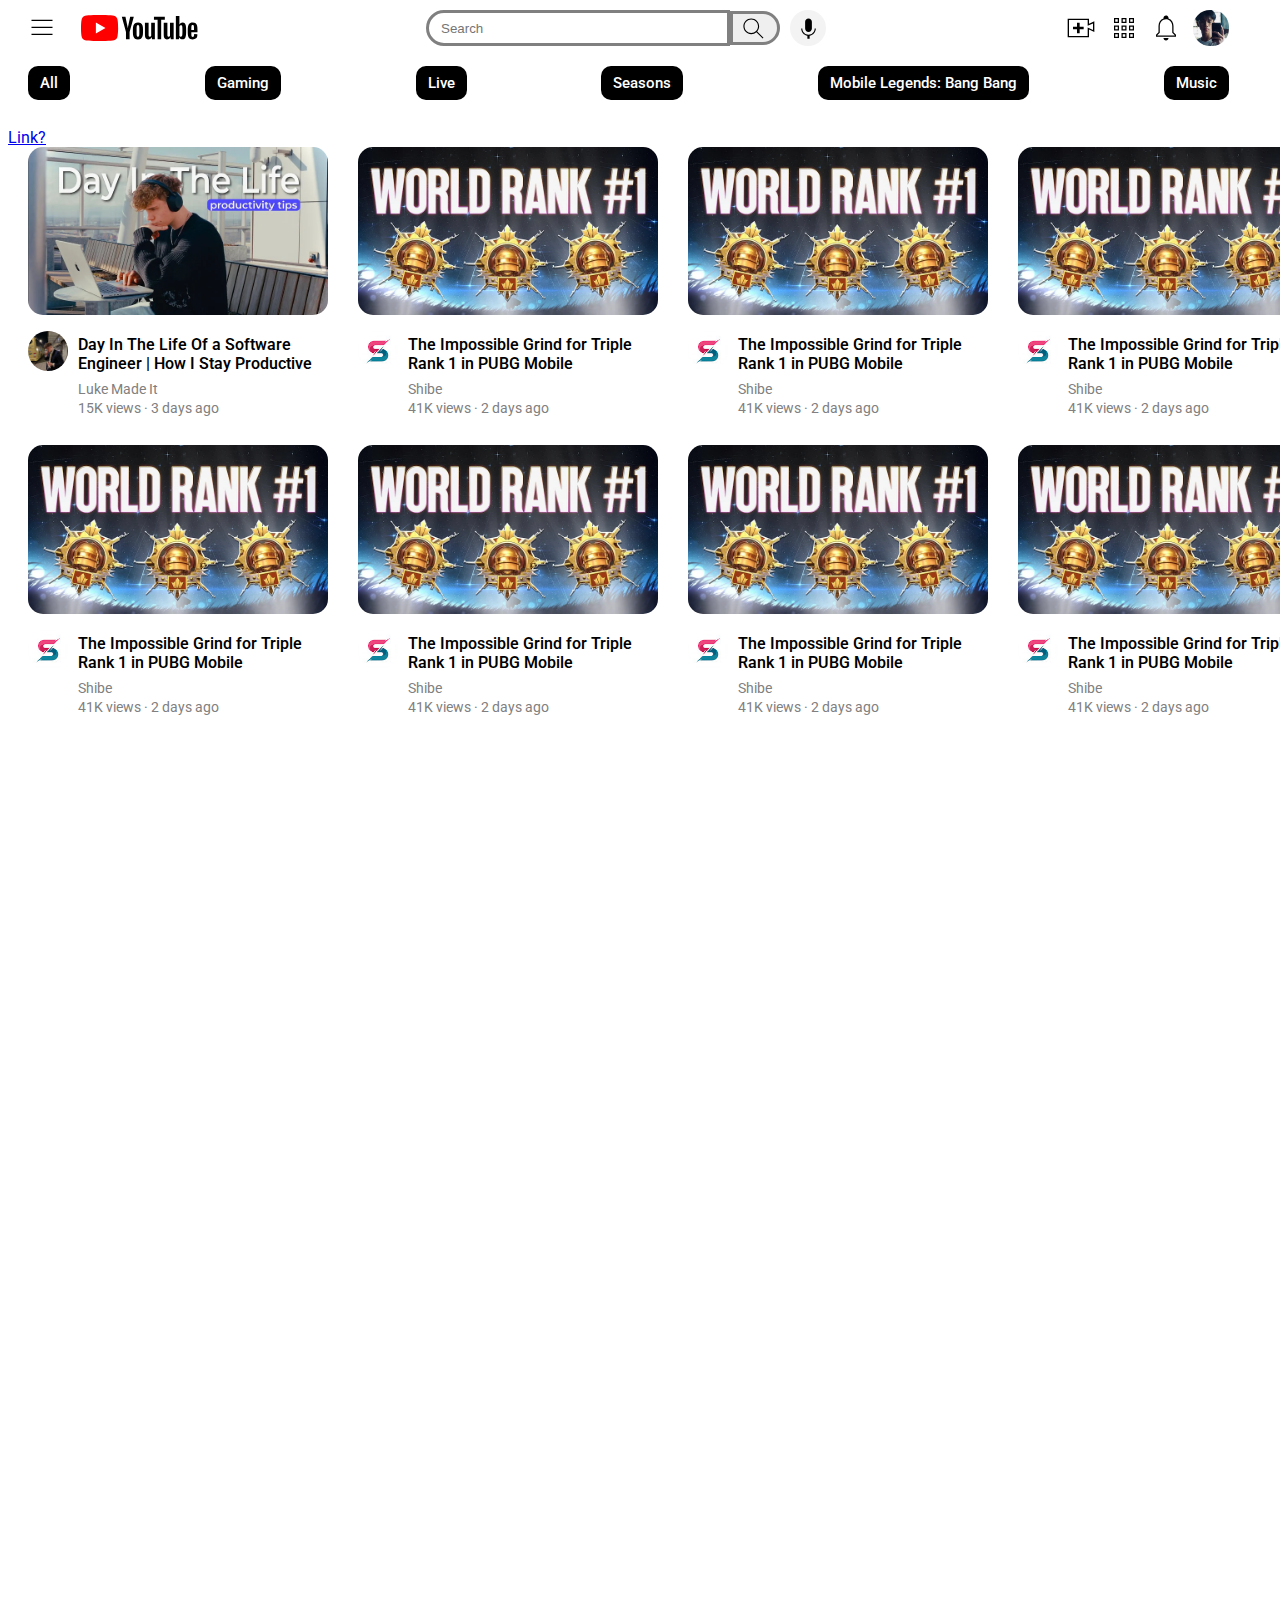
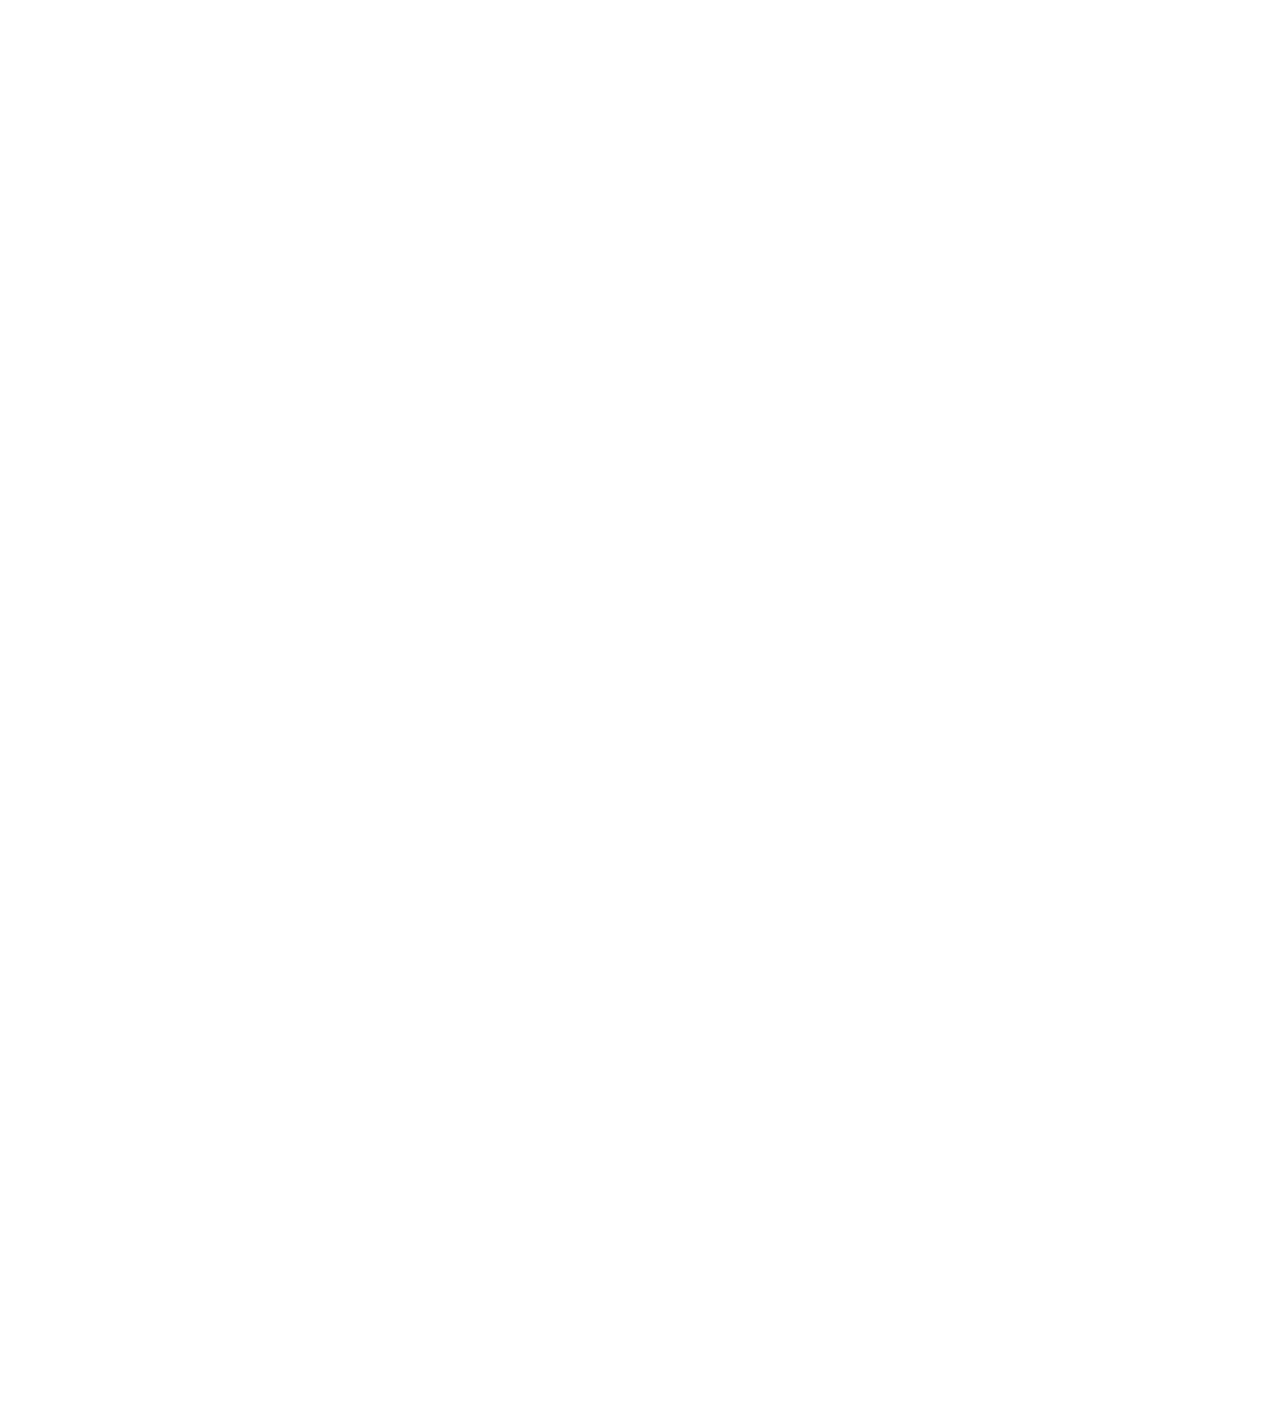
<file: index.html>
<!DOCTYPE html>
<html>
  <head>
    <link rel="preconnect" href="https://fonts.googleapis.com">
    <link rel="preconnect" href="https://fonts.gstatic.com" crossorigin>
    <link href="https://fonts.googleapis.com/css2?family=Roboto:ital,wght@0,100;0,300;0,400;0,500;0,700;0,900;1,100;1,300;1,400;1,500;1,700;1,900&display=swap" rel="stylesheet">
    <link rel="stylesheet" href="styles/general.css">
    <link rel="stylesheet" href="styles/video.css">
    <link rel="stylesheet" href="styles/header.css">
  </head>
  
  <body>
  <div class="container">
    <div class="header">
      <div class="left-section">
        <img class="hamburger-menu" src="icons/hamburger-menu.svg">
        <img class="youtube-logo" src="icons/youtube-logo.svg">
      </div>
      <div class="middle-section">
        <input class="search-bar" placeholder="Search">
        <button class="search-button"><img class="search-icon" src="icons/search.svg"></button>
        <div class="voice-search-con">
          <img class="voice-search-icon" src="icons/voice-search.svg">
        </div>
      </div>
      <div class="right-section">
        <img class="create-button" src="icons/create.svg">
        <img class="youtube-apps" src="icons/youtube-apps.svg">
        <img class="notification-button" src="icons/notification.svg">
        <img class="profile-pic" src="pictures/338192932_1597890577380687_5777752982924124633_n copy.jpg">
      </div>
      </div>
      <div class="section-2">
        <div class="text-container">All</div>
        <div class="text-container">Gaming</div>
        <div class="text-container">Live</div>
        <div class="text-container">Seasons</div>
        <div class="text-container">Mobile Legends: Bang Bang</div>
        <div class="text-container">Music</div>
    </div>
  </div>

  <div>
    <a href="asd.html">Link?</a>
  </div>

  <div class="video-grid">
    <div class="video-preview">
      <div class="thumbnail-row">
        <a href="https://www.youtube.com/watch?v=mkVSgfNvd-A&t=318s"><img class="thumbnail" src="thumbnails/luke-thumbnail.webp"></a>
      </div>
      
      <div class="video-info-grid">
        <img class="meow" src="thumbnails/luke-profile.jpg">
    
      
      <div class="video-info">
        <p class="video-title"><a class="video-link" href="https://www.youtube.com/watch?v=mkVSgfNvd-A&t=318s">Day In The Life Of a Software Engineer | How I Stay Productive</a>
        </p>
        <p class="video-author">
          Luke Made It
        </p>
        <p class="video-stats">
          15K views &#183; 3 days ago
        </p>
      </div>
    </div>
    </div>
    
    


    <div class="video-preview">
      <div class="thumbnail-row">
        <a href="https://www.youtube.com/watch?v=mkVSgfNvd-A&t=318s"><img class="thumbnail" src="thumbnails/shibe-thumbnail.webp"></a>
      </div>
      
      <div class="video-info-grid">
        <img class="meow" src="thumbnails/shibe-profile.jpg">
    
      
      <div class="video-info">
        <p class="video-title"><a class="video-link" href="https://www.youtube.com/watch?v=mkVSgfNvd-A&t=318s">The Impossible Grind for Triple Rank 1 in PUBG Mobile</a>
        </p>
        <p class="video-author">
          Shibe
        </p>
        <p class="video-stats">
          41K views &#183; 2 days ago
        </p>
      </div>
    </div>
    </div>    



    <div class="video-preview">
      <div class="thumbnail-row">
        <a href="https://www.youtube.com/watch?v=mkVSgfNvd-A&t=318s"><img class="thumbnail" src="thumbnails/shibe-thumbnail.webp"></a>
      </div>
      
      <div class="video-info-grid">
        <img class="meow" src="thumbnails/shibe-profile.jpg">
    
      
      <div class="video-info">
        <p class="video-title"><a class="video-link" href="https://www.youtube.com/watch?v=mkVSgfNvd-A&t=318s">The Impossible Grind for Triple Rank 1 in PUBG Mobile</a>
        </p>
        <p class="video-author">
          Shibe
        </p>
        <p class="video-stats">
          41K views &#183; 2 days ago
        </p>
      </div>
    </div>
    </div>



    <div class="video-preview">
      <div class="thumbnail-row">
        <a href="https://www.youtube.com/watch?v=mkVSgfNvd-A&t=318s"><img class="thumbnail" src="thumbnails/shibe-thumbnail.webp"></a>
      </div>
      
      <div class="video-info-grid">
        <img class="meow" src="thumbnails/shibe-profile.jpg">
    
      
      <div class="video-info">
        <p class="video-title"><a class="video-link" href="https://www.youtube.com/watch?v=mkVSgfNvd-A&t=318s">The Impossible Grind for Triple Rank 1 in PUBG Mobile</a>
        </p>
        <p class="video-author">
          Shibe
        </p>
        <p class="video-stats">
          41K views &#183; 2 days ago
        </p>
      </div>
    </div>
    </div>



    <div class="video-preview">
      <div class="thumbnail-row">
        <a href="https://www.youtube.com/watch?v=mkVSgfNvd-A&t=318s"><img class="thumbnail" src="thumbnails/shibe-thumbnail.webp"></a>
      </div>
      
      <div class="video-info-grid">
        <img class="meow" src="thumbnails/shibe-profile.jpg">
    
      
      <div class="video-info">
        <p class="video-title"><a class="video-link" href="https://www.youtube.com/watch?v=mkVSgfNvd-A&t=318s">The Impossible Grind for Triple Rank 1 in PUBG Mobile</a>
        </p>
        <p class="video-author">
          Shibe
        </p>
        <p class="video-stats">
          41K views &#183; 2 days ago
        </p>
      </div>
    </div>
    </div>



    <div class="video-preview">
      <div class="thumbnail-row">
        <a href="https://www.youtube.com/watch?v=mkVSgfNvd-A&t=318s"><img class="thumbnail" src="thumbnails/shibe-thumbnail.webp"></a>
      </div>
      
      <div class="video-info-grid">
        <img class="meow" src="thumbnails/shibe-profile.jpg">
    
      
      <div class="video-info">
        <p class="video-title"><a class="video-link" href="https://www.youtube.com/watch?v=mkVSgfNvd-A&t=318s">The Impossible Grind for Triple Rank 1 in PUBG Mobile</a>
        </p>
        <p class="video-author">
          Shibe
        </p>
        <p class="video-stats">
          41K views &#183; 2 days ago
        </p>
      </div>
    </div>
    </div>



    <div class="video-preview">
      <div class="thumbnail-row">
        <a href="https://www.youtube.com/watch?v=mkVSgfNvd-A&t=318s"><img class="thumbnail" src="thumbnails/shibe-thumbnail.webp"></a>
      </div>
      
      <div class="video-info-grid">
        <img class="meow" src="thumbnails/shibe-profile.jpg">
    
      
      <div class="video-info">
        <p class="video-title"><a class="video-link" href="https://www.youtube.com/watch?v=mkVSgfNvd-A&t=318s">The Impossible Grind for Triple Rank 1 in PUBG Mobile</a>
        </p>
        <p class="video-author">
          Shibe
        </p>
        <p class="video-stats">
          41K views &#183; 2 days ago
        </p>
      </div>
    </div>
    </div>



    <div class="video-preview">
      <div class="thumbnail-row">
        <a href="https://www.youtube.com/watch?v=mkVSgfNvd-A&t=318s"><img class="thumbnail" src="thumbnails/shibe-thumbnail.webp"></a>
      </div>
      
      <div class="video-info-grid">
        <img class="meow" src="thumbnails/shibe-profile.jpg">
    
      
      <div class="video-info">
        <p class="video-title"><a class="video-link" href="https://www.youtube.com/watch?v=mkVSgfNvd-A&t=318s">The Impossible Grind for Triple Rank 1 in PUBG Mobile</a>
        </p>
        <p class="video-author">
          Shibe
        </p>
        <p class="video-stats">
          41K views &#183; 2 days ago
        </p>
      </div>
    </div>
    </div>
  </div>
  </body>
</html>
</file>
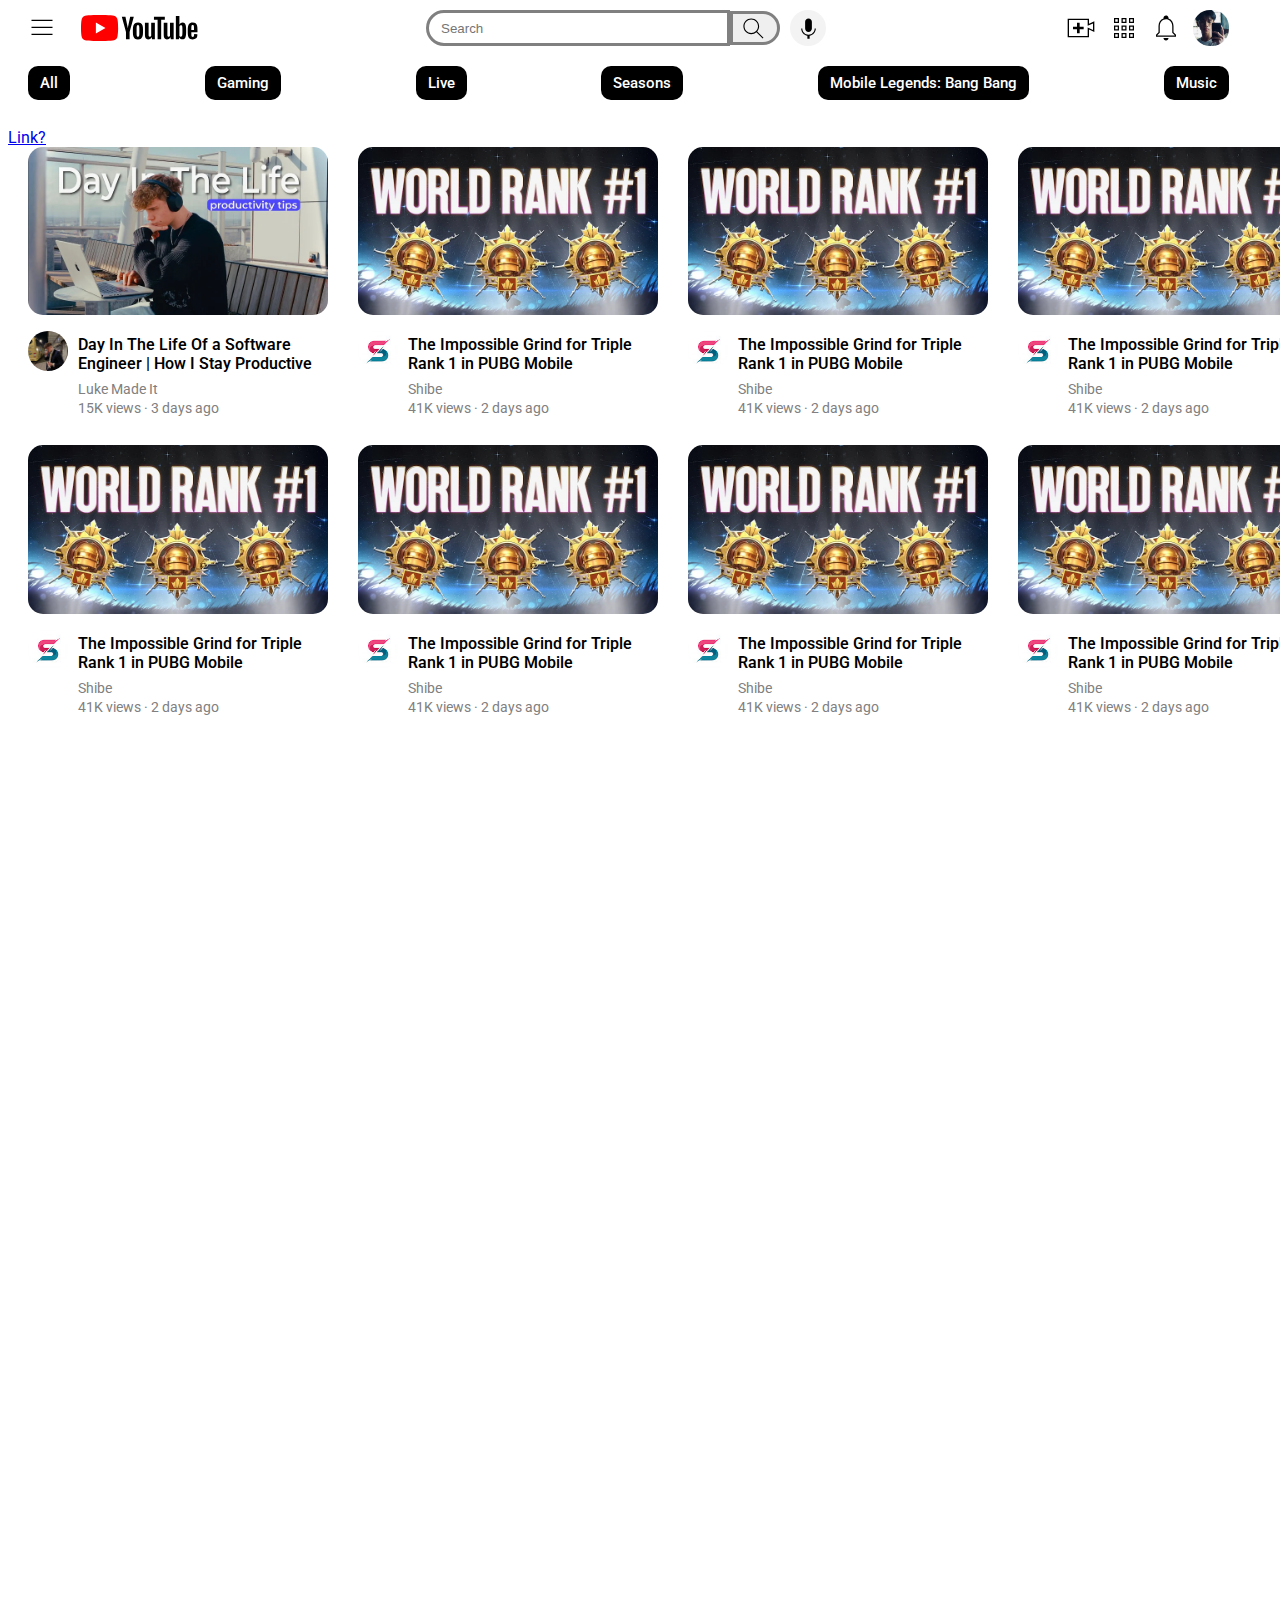
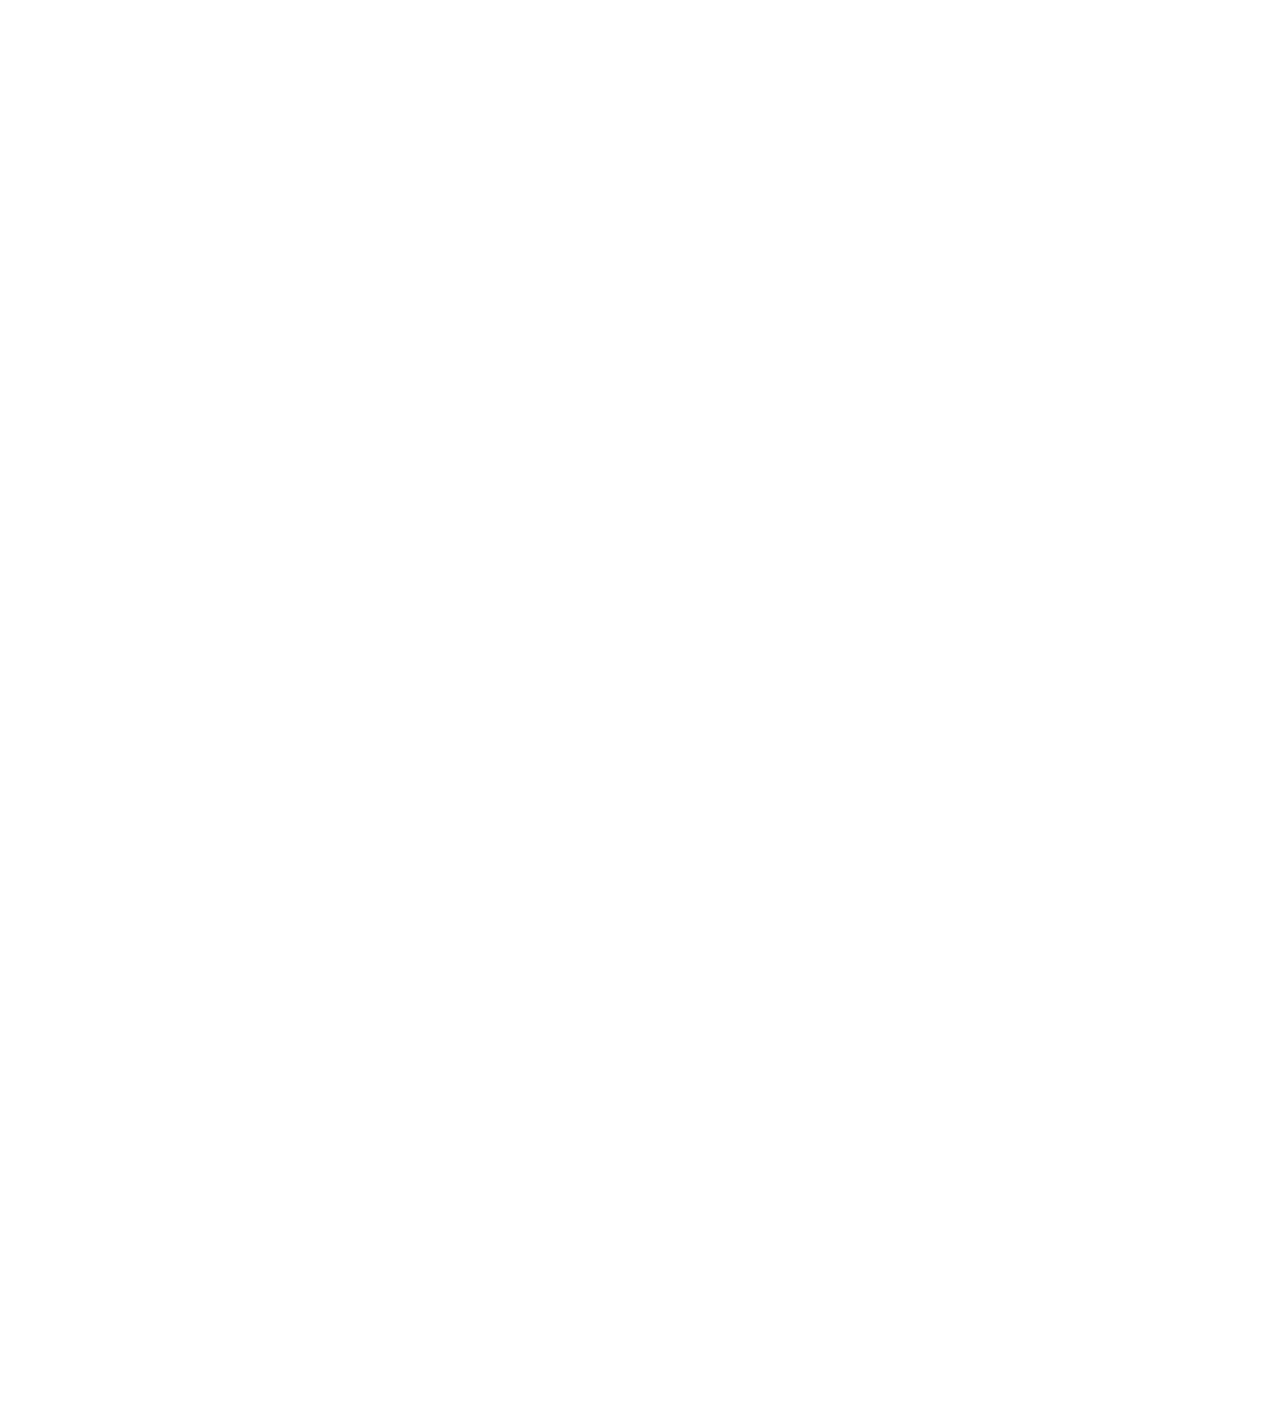
<file: youtube.html>
<!DOCTYPE html>
<html>
  <head>
    <link rel="preconnect" href="https://fonts.googleapis.com">
    <link rel="preconnect" href="https://fonts.gstatic.com" crossorigin>
    <link href="https://fonts.googleapis.com/css2?family=Roboto:ital,wght@0,100;0,300;0,400;0,500;0,700;0,900;1,100;1,300;1,400;1,500;1,700;1,900&display=swap" rel="stylesheet">
    <link rel="stylesheet" href="styles/general.css">
    <link rel="stylesheet" href="styles/video.css">
    <link rel="stylesheet" href="styles/header.css">
  </head>
  
  <body>
  <div class="container">
    <div class="header">
      <div class="left-section">
        <img class="hamburger-menu" src="icons/hamburger-menu.svg">
        <img class="youtube-logo" src="icons/youtube-logo.svg">
      </div>
      <div class="middle-section">
        <input class="search-bar" placeholder="Search">
        <button class="search-button"><img class="search-icon" src="icons/search.svg"></button>
        <div class="voice-search-con">
          <img class="voice-search-icon" src="icons/voice-search.svg">
        </div>
      </div>
      <div class="right-section">
        <img class="create-button" src="icons/create.svg">
        <img class="youtube-apps" src="icons/youtube-apps.svg">
        <img class="notification-button" src="icons/notification.svg">
        <img class="profile-pic" src="pictures/338192932_1597890577380687_5777752982924124633_n copy.jpg">
      </div>
      </div>
      <div class="section-2">
        <div class="text-container">All</div>
        <div class="text-container">Gaming</div>
        <div class="text-container">Live</div>
        <div class="text-container">Seasons</div>
        <div class="text-container">Mobile Legends: Bang Bang</div>
        <div class="text-container">Music</div>
    </div>
  </div>

  <div>
    <a href="asd.html">Link?</a>
  </div>

  <div class="video-grid">
    <div class="video-preview">
      <div class="thumbnail-row">
        <a href="https://www.youtube.com/watch?v=mkVSgfNvd-A&t=318s"><img class="thumbnail" src="thumbnails/luke-thumbnail.webp"></a>
      </div>
      
      <div class="video-info-grid">
        <img class="meow" src="thumbnails/luke-profile.jpg">
    
      
      <div class="video-info">
        <p class="video-title"><a class="video-link" href="https://www.youtube.com/watch?v=mkVSgfNvd-A&t=318s">Day In The Life Of a Software Engineer | How I Stay Productive</a>
        </p>
        <p class="video-author">
          Luke Made It
        </p>
        <p class="video-stats">
          15K views &#183; 3 days ago
        </p>
      </div>
    </div>
    </div>
    
    


    <div class="video-preview">
      <div class="thumbnail-row">
        <a href="https://www.youtube.com/watch?v=mkVSgfNvd-A&t=318s"><img class="thumbnail" src="thumbnails/shibe-thumbnail.webp"></a>
      </div>
      
      <div class="video-info-grid">
        <img class="meow" src="thumbnails/shibe-profile.jpg">
    
      
      <div class="video-info">
        <p class="video-title"><a class="video-link" href="https://www.youtube.com/watch?v=mkVSgfNvd-A&t=318s">The Impossible Grind for Triple Rank 1 in PUBG Mobile</a>
        </p>
        <p class="video-author">
          Shibe
        </p>
        <p class="video-stats">
          41K views &#183; 2 days ago
        </p>
      </div>
    </div>
    </div>    



    <div class="video-preview">
      <div class="thumbnail-row">
        <a href="https://www.youtube.com/watch?v=mkVSgfNvd-A&t=318s"><img class="thumbnail" src="thumbnails/shibe-thumbnail.webp"></a>
      </div>
      
      <div class="video-info-grid">
        <img class="meow" src="thumbnails/shibe-profile.jpg">
    
      
      <div class="video-info">
        <p class="video-title"><a class="video-link" href="https://www.youtube.com/watch?v=mkVSgfNvd-A&t=318s">The Impossible Grind for Triple Rank 1 in PUBG Mobile</a>
        </p>
        <p class="video-author">
          Shibe
        </p>
        <p class="video-stats">
          41K views &#183; 2 days ago
        </p>
      </div>
    </div>
    </div>



    <div class="video-preview">
      <div class="thumbnail-row">
        <a href="https://www.youtube.com/watch?v=mkVSgfNvd-A&t=318s"><img class="thumbnail" src="thumbnails/shibe-thumbnail.webp"></a>
      </div>
      
      <div class="video-info-grid">
        <img class="meow" src="thumbnails/shibe-profile.jpg">
    
      
      <div class="video-info">
        <p class="video-title"><a class="video-link" href="https://www.youtube.com/watch?v=mkVSgfNvd-A&t=318s">The Impossible Grind for Triple Rank 1 in PUBG Mobile</a>
        </p>
        <p class="video-author">
          Shibe
        </p>
        <p class="video-stats">
          41K views &#183; 2 days ago
        </p>
      </div>
    </div>
    </div>



    <div class="video-preview">
      <div class="thumbnail-row">
        <a href="https://www.youtube.com/watch?v=mkVSgfNvd-A&t=318s"><img class="thumbnail" src="thumbnails/shibe-thumbnail.webp"></a>
      </div>
      
      <div class="video-info-grid">
        <img class="meow" src="thumbnails/shibe-profile.jpg">
    
      
      <div class="video-info">
        <p class="video-title"><a class="video-link" href="https://www.youtube.com/watch?v=mkVSgfNvd-A&t=318s">The Impossible Grind for Triple Rank 1 in PUBG Mobile</a>
        </p>
        <p class="video-author">
          Shibe
        </p>
        <p class="video-stats">
          41K views &#183; 2 days ago
        </p>
      </div>
    </div>
    </div>



    <div class="video-preview">
      <div class="thumbnail-row">
        <a href="https://www.youtube.com/watch?v=mkVSgfNvd-A&t=318s"><img class="thumbnail" src="thumbnails/shibe-thumbnail.webp"></a>
      </div>
      
      <div class="video-info-grid">
        <img class="meow" src="thumbnails/shibe-profile.jpg">
    
      
      <div class="video-info">
        <p class="video-title"><a class="video-link" href="https://www.youtube.com/watch?v=mkVSgfNvd-A&t=318s">The Impossible Grind for Triple Rank 1 in PUBG Mobile</a>
        </p>
        <p class="video-author">
          Shibe
        </p>
        <p class="video-stats">
          41K views &#183; 2 days ago
        </p>
      </div>
    </div>
    </div>



    <div class="video-preview">
      <div class="thumbnail-row">
        <a href="https://www.youtube.com/watch?v=mkVSgfNvd-A&t=318s"><img class="thumbnail" src="thumbnails/shibe-thumbnail.webp"></a>
      </div>
      
      <div class="video-info-grid">
        <img class="meow" src="thumbnails/shibe-profile.jpg">
    
      
      <div class="video-info">
        <p class="video-title"><a class="video-link" href="https://www.youtube.com/watch?v=mkVSgfNvd-A&t=318s">The Impossible Grind for Triple Rank 1 in PUBG Mobile</a>
        </p>
        <p class="video-author">
          Shibe
        </p>
        <p class="video-stats">
          41K views &#183; 2 days ago
        </p>
      </div>
    </div>
    </div>



    <div class="video-preview">
      <div class="thumbnail-row">
        <a href="https://www.youtube.com/watch?v=mkVSgfNvd-A&t=318s"><img class="thumbnail" src="thumbnails/shibe-thumbnail.webp"></a>
      </div>
      
      <div class="video-info-grid">
        <img class="meow" src="thumbnails/shibe-profile.jpg">
    
      
      <div class="video-info">
        <p class="video-title"><a class="video-link" href="https://www.youtube.com/watch?v=mkVSgfNvd-A&t=318s">The Impossible Grind for Triple Rank 1 in PUBG Mobile</a>
        </p>
        <p class="video-author">
          Shibe
        </p>
        <p class="video-stats">
          41K views &#183; 2 days ago
        </p>
      </div>
    </div>
    </div>
  </div>
  </body>
</html>
</file>
<file: styles/general.css>
body {
  height: 3000px;
  font-family: roboto, arial; 
  padding-right: 23px;
}
</file>
<file: styles/video.css>
.video-grid {
display: grid;
grid-template-columns: 1fr 1fr;
column-gap: 10px;
row-gap: 20px;
z-index: -1;
}

@media (max-width: 650px) {
  .video-grid {
    grid-template-columns: 1fr 1fr;
  }
}

@media (min-width: 751px) and (max-width: 999px) {
  .video-grid {
    grid-template-columns: 1fr 1fr 1fr;
  }
}

@media (min-width: 1000px) {
  .video-grid {
    grid-template-columns: 1fr 1fr 1fr 1fr;
  }
}

.video-preview {
  display: flex;
  flex-direction: column;
  width: 300px;
  
  margin-left: 20px;
}

.video-info-grid {
  display: flex;
  justify-content: center;
}

.thumbnail-row {
  
}


.thumbnail {
  width: 100%;
  border-radius: 15px;
}

.meow {
  height: 40px;
  width: 40px;
  border-radius: 25px;
  object-fit: cover;
  margin-top: 12px;
  margin-right: 10px;
}

.video-info-grid {
  display: grid;
  grid-template-columns: 50px 1fr;  
}

.video-title {
  font-weight: 550;
  margin-bottom: 0px;
}

.video-link {
  
  text-decoration: none;
  color: black;
  
}

.video-link:visited {
  text-decoration: none;
  color: inherit;

}

.video-author,
.video-stats {
  margin-top: 3pxpx;
  color: gray;
  line-height: 5px;
  font-size: 14px;
}
</file>
<file: styles/header.css>
.container {
  display: flex;
  position: relative;
  flex-direction: column;

  height: 120px;
}

.header {
  display: flex;
  flex-direction: row;
  justify-content: space-between;
  align-items: center; 
  top: 0;
  left: 0;
  right: 0;
  bottom: 0;
  padding-top: 2px;
}


.left-section {
  display: flex;
  align-items: center;
}

.hamburger-menu {
  height: 28px;
  margin-left: 20px;
  margin-right: 10px;
}

.youtube-logo {
  height: 26px;
  margin-left: 15px;
  margin-right: 29px;
}

.middle-section {
  display: flex;
  flex: 1;
  align-items: center;
  justify-content: center;
  max-width: 400px;
}

.search-bar {
  flex: 1;
  width: 0;
  height: 28px;
  border-radius: 25px 0 0 25px;
  border-width: 0.2px;
  border: solid gray;
}

.search-button {
  height: 34px;
  width: 50px;
  border-radius: 0 25px 25px 0;
  border-width: 0 1px 1px;
  border: solid gray;
  cursor: pointer;
}

.search-icon {
  height: 27px;
  margin-right: 3px;
}

.search-bar {
  padding-left: 12px;
}

.voice-search-con {
  display: flex;
  align-items: center;
  justify-content: center;
  background-color: rgb(243, 243, 243);
  width: 36px;
  height: 36px;
  border-radius: 30px;
  margin-left: 10px;
  cursor: pointer;
}

.voice-search-icon {
  height: 27px;
}

.right-section {
margin-left: 40px;
display: flex;
align-items: center;
justify-content: center;
flex-shrink: 0;

}

.create-button {
  height: 32px;
}

.youtube-apps {
  height: 30px;
  margin-left: 12px;
}

.notification-button {
  height: 30px;
  margin-left: 12px;
}

.profile-pic {
  height: 36px;
  border-radius: 17px;
  margin-left: 12px;
  margin-right: 20px;
}

.section-2 {
  display: flex;
  flex-direction: row;
  justify-content: space-between;
  align-items: center;
  margin-top: 20px;
  margin-left: 20px;
  margin-right: 20px;
}

.text-container {
  display: flex;
  align-items: center;
  justify-content: center;
  background-color: rgb(0, 0, 0);
  color: white;
  border-radius: 10px;
  padding: 12px;
  padding-top: 8px;
  padding-bottom: 8px;
  font-weight: 500;
  font-size: 15px;
  transition: 0.20s;
  cursor: pointer;
}

.text-container:hover {
  color: black;
  background-color: white;
 
}
</file>
